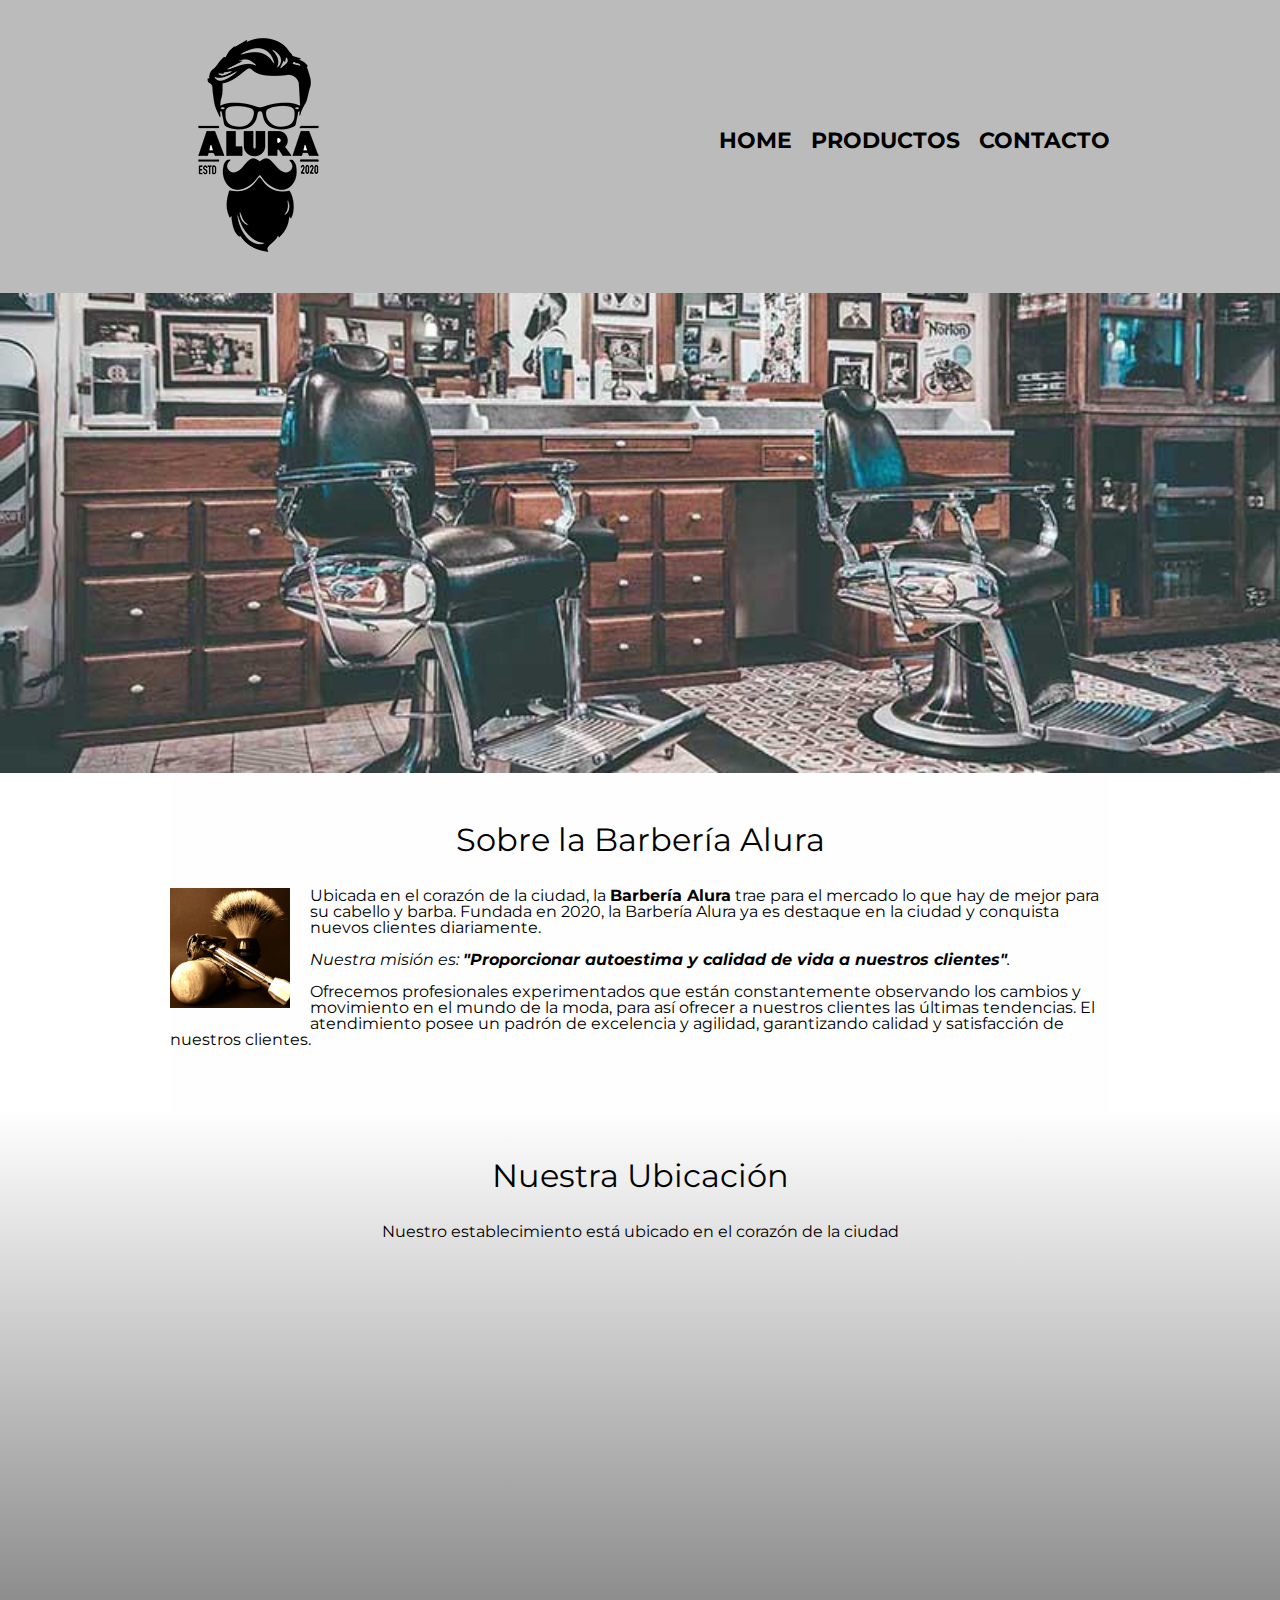
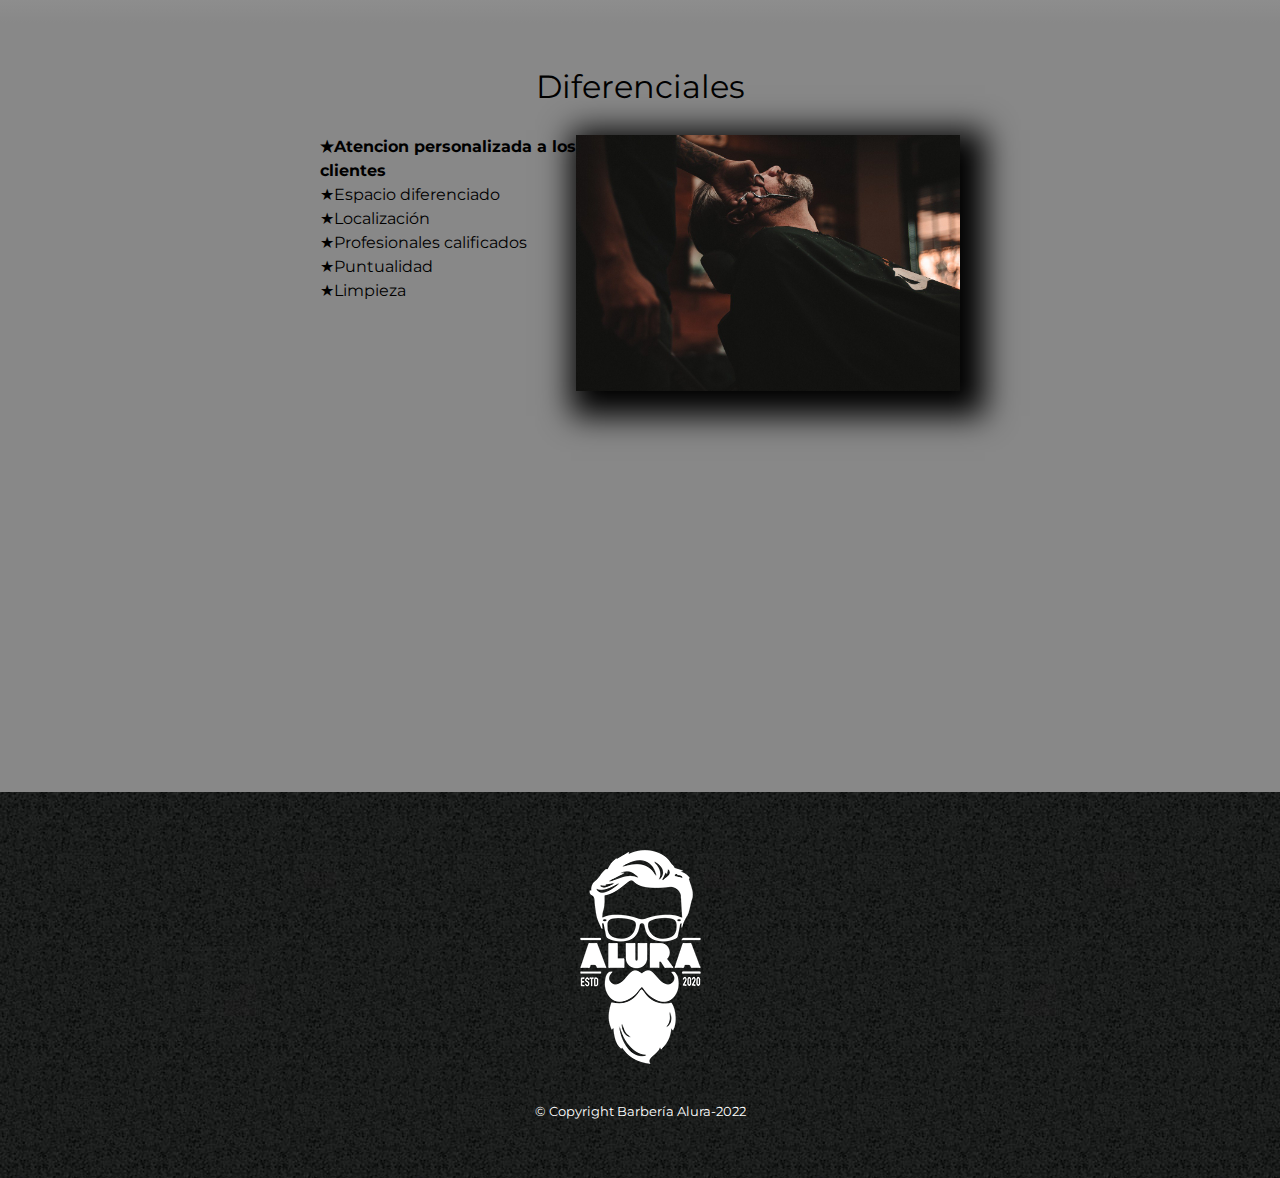
<file: index.html>
<!DOCTYPE html>

<html lang="es">
    <head>
        <meta charset="UTF-8" />
        <meta name="viewport" content="width=device-width">
        <title>Barbería Alura</title>
        <link rel="stylesheet" href="reset.css">
        <link rel="stylesheet" href="style.css">
        <link href="https://fonts.googleapis.com/css2?family=Montserrat:wght@300&display=swap" rel="stylesheet">
    </head>

    <body>
        <header>
            <div class="caja">
                <h1><img src="imagenes/logo.png" ></h1>
                <nav>
                    <ul>
                        <li><a href="index.html">Home</a></li>
                        <li><a href="productos.html">Productos</a></li>
                        <li><a href="#">Contacto</a></li>
                    </ul>            
                </nav>            
            </div>
        </header>
        
        <img class="banner" src="banner/banner.jpg" >

        <main>
            <section class="principal">
                <h2 class="titulo-principal"> Sobre la Barbería Alura</h2>
                <img class="utensilios" src="imagenes/utensilios.jpg" alt="Utensilios de un barbero.">
                <p >Ubicada en el corazón de la ciudad, la <b>Barbería Alura</b>  trae para el mercado lo que hay de mejor para su cabello y barba. Fundada en 2020, la Barbería Alura ya es destaque en la ciudad y conquista nuevos clientes diariamente.</p>
        
                <p id="mision"> <i>Nuestra misión es: <b> "Proporcionar autoestima y calidad de vida a nuestros clientes"</b>.</i> </p>
        
                <p >Ofrecemos profesionales experimentados que están constantemente observando los cambios y movimiento en el mundo de la moda, para así ofrecer a nuestros clientes las últimas tendencias. El atendimiento posee un padrón de excelencia y agilidad, garantizando calidad y satisfacción de nuestros clientes.</p>
            </section>
            <section class="mapa">
                <h3 class="titulo-principal">Nuestra Ubicación</h3>
                <p>Nuestro establecimiento está ubicado en el corazón de la ciudad</p>
                <div class="mapa-contenido">
                    <iframe src="https://www.google.com/maps/embed?pb=!1m18!1m12!1m3!1d3656.449977466544!2d-46.63452058554237!3d-23.5881898684675!2m3!1f0!2f0!3f0!3m2!1i1024!2i768!4f13.1!3m3!1m2!1s0x94ce5a2b2ed7f3a1%3A0xab35da2f5ca62674!2sCaelum%20-%20Education%20and%20Innovation!5e0!3m2!1ses!2sar!4v1672520661905!5m2!1ses!2sar" width="100%" height="300" style="border:0;" allowfullscreen="" loading="lazy" referrerpolicy="no-referrer-when-downgrade"></iframe>
                </div>
                
            </section>
            <section class="diferenciales">
                <h3 class="titulo-principal">Diferenciales</h3>
                <div class="contenido-diferenciales">
                    <ul class="lista-diferenciales">
                        <li class="items">Atencion personalizada a los clientes</li>
                        <li class="items">Espacio diferenciado</li>
                        <li class="items">Localización</li>
                        <li class="items">Profesionales calificados</li>
                        <li class="items">Puntualidad</li>
                        <li class="items">Limpieza</li>
                    </ul><img src="diferenciales/diferenciales.jpg" class="imagen-diferenciales">                    
                </div>
               <div class="video">
                    <iframe width="100%" height="315" src="https://www.youtube.com/embed/c7PaHOgpiW8" title="YouTube video player" frameborder="0" allow="accelerometer; autoplay; clipboard-write; encrypted-media; gyroscope; picture-in-picture" allowfullscreen></iframe> 
                </div> 
            </section>
            
            
        </main>


        <footer>
            <img src="imagenes/logo-blanco.png" >
            <p class="copyright">&copy Copyright Barbería Alura-2022</p>
        </footer>
    </body>
    
</html>
</file>
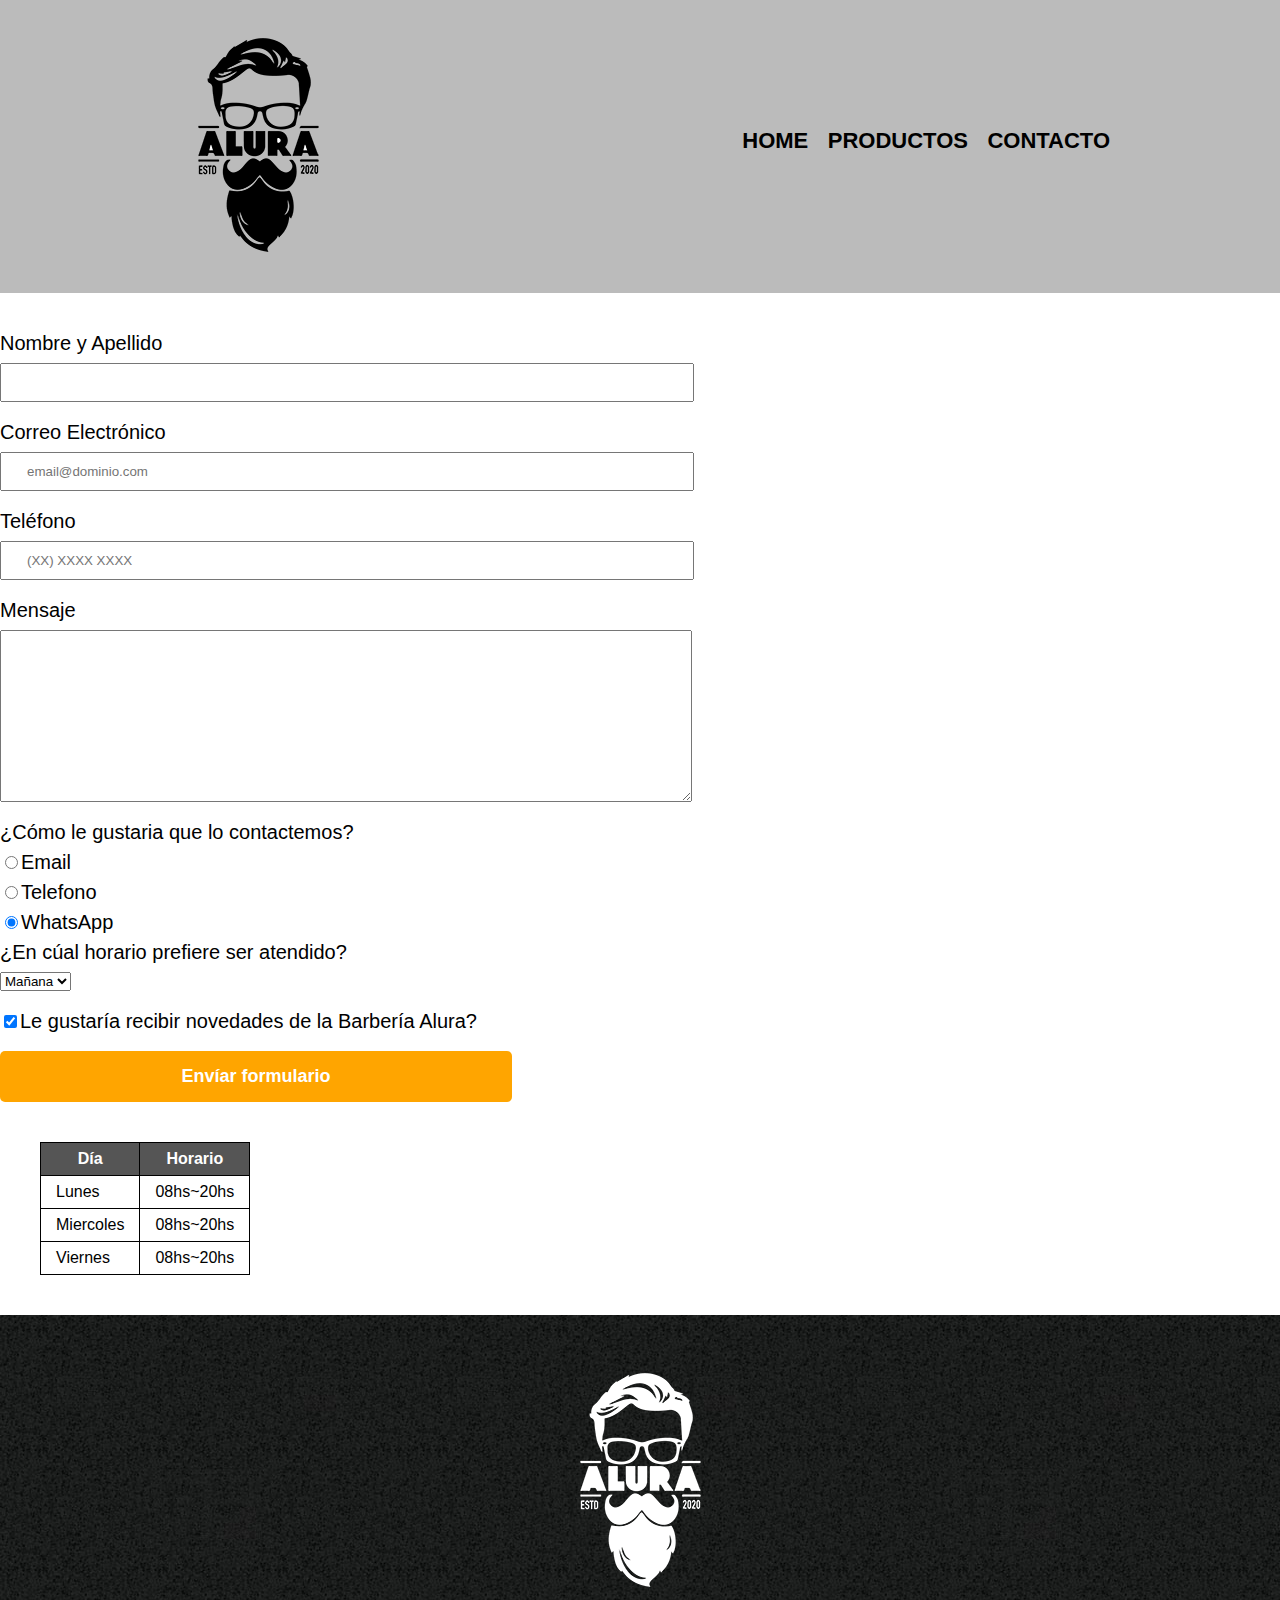
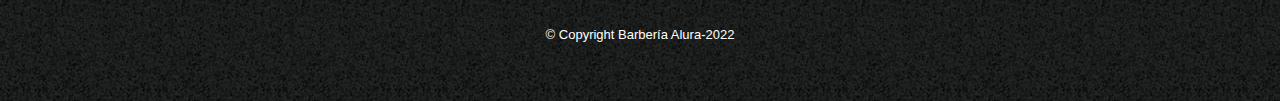
<file: contacto.html>
<!DOCTYPE html>
<html lang="en">
<head>
    <meta charset="UTF-8">
    <meta http-equiv="X-UA-Compatible" content="IE=edge">
    <meta name="viewport" content="width=<device-width>, initial-scale=1.0">
    <title>Contacto-Barbería Alura</title>
    <link rel="stylesheet" href="reset.css">
    <link rel="stylesheet" href="style.css">
</head>
<body>
    <header>
        <div class="caja">
            <h1><img src="imagenes/logo.png" alt="El logo de la Barbería Alura"></h1>
            <nav>
                <ul>
                    <li><a href="index.html">Home</a></li>
                    <li><a href="productos.html">Productos</a></li>
                    <li><a href="#">Contacto</a></li>
                </ul>            
            </nav>            
        </div>
    </header>
    <main>
        <form >
            <label for="nombreapellido">Nombre y Apellido</label>
            <input type="text" id="nombreapellido" class="input-padron" required>

            <label for="correoelectronico">Correo Electrónico</label>
            <input type="email" id="correoelectronico" class="input-padron" required placeholder="email@dominio.com">

            <label for="telefono">Teléfono</label>
            <input type="tel"  id="telefono" class="input-padron" required placeholder="(XX) XXXX XXXX">

            <label for="mensaje">Mensaje</label>
            <textarea  id="mensaje" cols="70" rows="10" class="input-padron" required></textarea>
            <fieldset>
                <legend>¿Cómo le gustaria que lo contactemos?</legend>
                <label for="radio-email"><input type="radio" name="contacto" value="email" id="radio-email">Email</label>
               
                <label for="radio-telefono"><input type="radio" name="contacto" value="telefono" id="radio-telefono">Telefono</label>
    
                <label for="radio-whatsapp"><input type="radio" name="contacto" value="whatsapp" id="radio-whatsapp" checked>WhatsApp</label>
                
            </fieldset>
            <fieldset>
                <legend>¿En cúal horario prefiere ser atendido?</legend>
                <select >
                    <option value="">Mañana</option>
                    <option value="">Tarde</option>
                    <option value="">Noche</option>
                </select>                
            </fieldset>


            <label class="checkbox" ><input type="checkbox" checked>Le gustaría recibir novedades de la Barbería Alura?</label> <!--relacionamos el checkbox con label-->
            <input type="submit" value="Envíar formulario" class="enviar">
        </form>
        <table>
            <thead>
                <tr>
                    <th>Día</th>
                    <th>Horario</th>
                </tr>                
            </thead>
            <tbody>
                <tr>
                    <td>Lunes</td>
                    <td>08hs~20hs</td>
                </tr>
                <tr>
                    <td>Miercoles</td>
                    <td>08hs~20hs</td>
                </tr>
                <tr>
                    <td>Viernes</td>
                    <td>08hs~20hs</td>
                </tr>                
            </tbody>

        </table>
    </main>
    <footer>
        <img src="imagenes/logo-blanco.png" alt="El logo de la Barbería Alura">
        <p class="copyright">&copy Copyright Barbería Alura-2022</p>
    </footer>
    
</body>
</html>
</file>
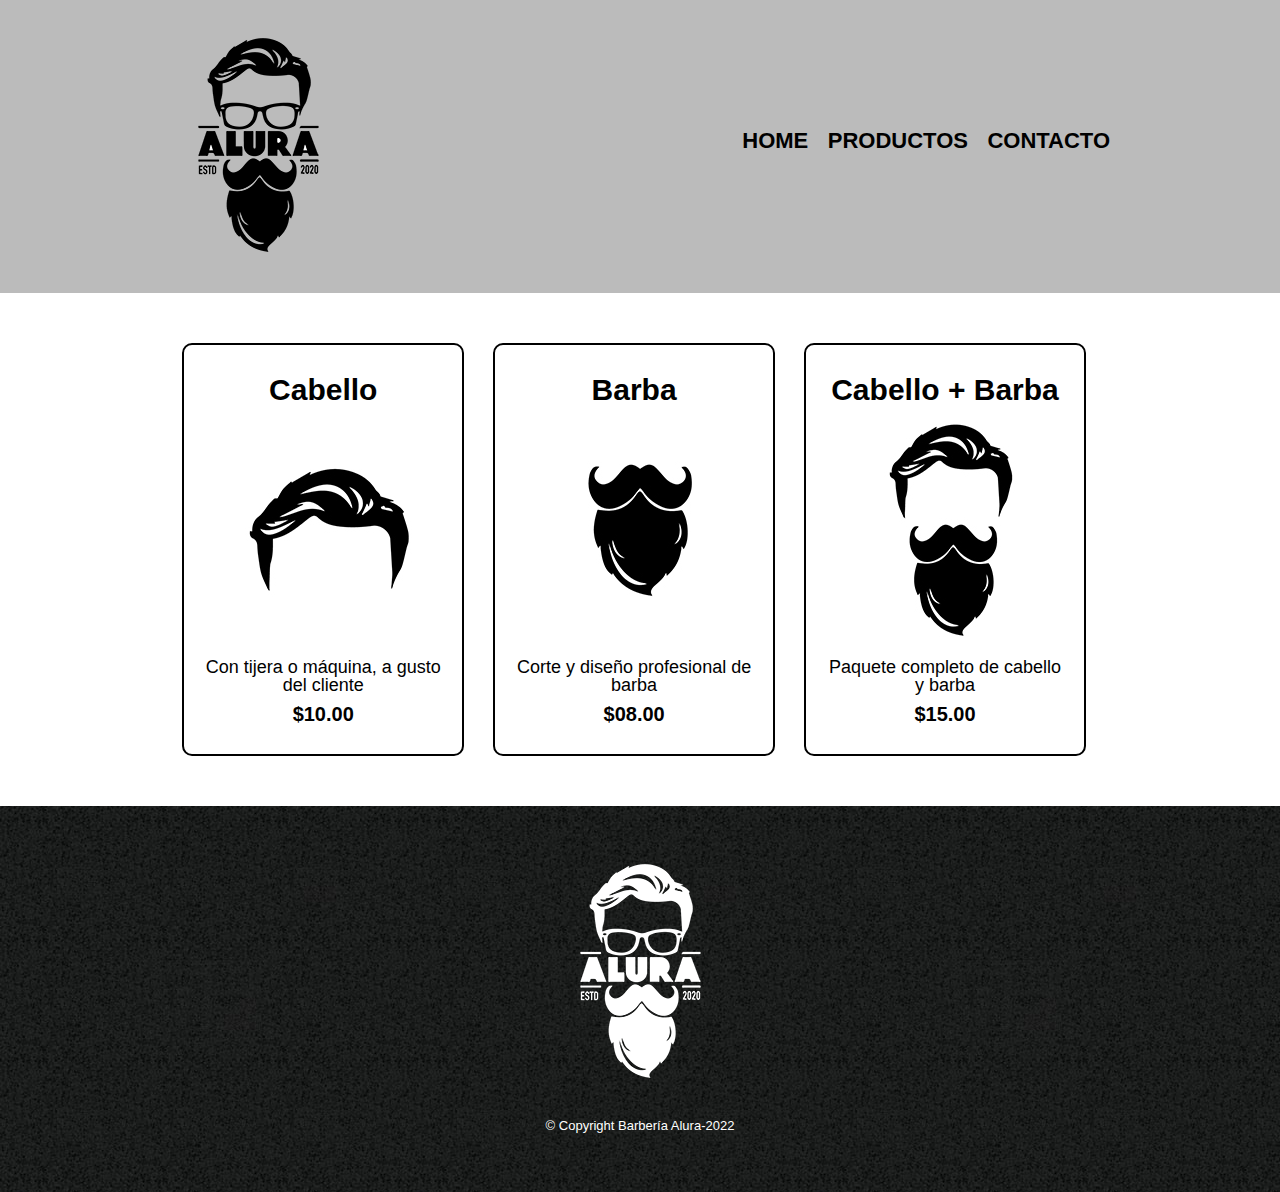
<file: productos.html>
<!DOCTYPE html>
<html lang="en">
<head>
    <meta charset="UTF-8">
    <meta http-equiv="X-UA-Compatible" content="IE=edge">
    <meta name="viewport" content="width=<device-width>, initial-scale=1.0">
    <title>Productos-Barbería Alura</title>
    <link rel="stylesheet" href="reset.css">
    <link rel="stylesheet" href="style.css">
</head>
<body>
    <header>
        <div class="caja">
            <h1><img src="imagenes/logo.png" ></h1>
            <nav>
                <ul>
                    <li><a href="index.html">Home</a></li>
                    <li><a href="productos.html">Productos</a></li>
                    <li><a href="#">Contacto</a></li>
                </ul>            
            </nav>            
        </div>
    </header>
    <main>
        <ul class="productos">
            <li>
                <h2>Cabello</h2>
                <img src="imagenes/cabello.jpg" >
                <p class="producto-descripcion">Con tijera o máquina, a gusto del cliente</p>
                <p class="producto-precio">$10.00</p> 
                </li>
            <li>
                <h2>Barba</h2>
                <img src="imagenes/barba.jpg" >
                <p class="producto-descripcion">Corte y diseño profesional de barba</p>
                <p class="producto-precio">$08.00</p>
                </li>
            <li>
                <h2>Cabello + Barba</h2>
                <img src="imagenes/cabello+barba.jpg" >
                <p class="producto-descripcion">Paquete completo de cabello y barba</p>
                <p class="producto-precio">$15.00</p>
                </li>
        </ul>
    </main>
    <footer>
        <img src="imagenes/logo-blanco.png" >
        <p class="copyright">&copy Copyright Barbería Alura-2022</p>
    </footer>
    
</body>
</html>
</file>
<file: style.css>
body{
    font-family: 'Montserrat', sans-serif;
}
header{
    background-color: #BBBBBB ;
    padding: 20px 0;
}
.caja{
    width: 940px;
    position: relative;
    margin: 0 auto; /*arriba,abajo derecha e izquierda*/
}
nav{
    position: absolute;
    top: 110px;
    right: 0;
}
nav li{
    display: inline-block;
    margin: 0 0 0 15px;
}
nav a {
    text-transform: uppercase;
    color: #000000;
    font-weight: bold;
    font-size: 22px;
    text-decoration: none;
}
nav a:hover{
    color: #c78c19;
    text-decoration:underline;
}
.productos{
    width: 940px;
    margin: 0 auto;
    padding: 50px;
}
.productos li{
    display: inline-block;
    text-align: center;
    width: 30%;
    vertical-align: top;
    /*background: #CCCCCC;*/
    margin: 0 1.3%;
    padding: 30px 20px;
    box-sizing: border-box;
    border: 2px solid #000000;
    border-radius: 10px;
    /*
    border-color: #000000;
    border-width: 2px;
    border-style: solid;*/
}
.productos li:hover{
    border-color: #c78c19;
}
.productos li:active{
    border-color: #088c19;
}
.productos h2{
    font-size: 30px;
    font-weight: bold;
}
.productos li:hover h2{
    font-size: 33px;
}
.producto-descripcion{
    font-size: 18px;
}
.producto-precio{
    font-size: 20px;
    font-weight: bold;
    margin-top: 10px;
}
footer{
    text-align: center;
    background: url(imagenes/bg.jpg);
    padding: 40px;
}
.copyright{
    color: #FFFFFF;
    font-size: 13px;
    margin: 20px;
}
/*desde aquí van los estilos para la página contacto*/

form{
    margin: 40px 0;
}
form label, form legend{
    display: block;
    font-size: 20px;
    margin: 0 0 10px;/*arriba, derecha y abajo*/
}
.input-padron{
    display: block;
    margin: 0 0 20px;
    padding: 10px 25px; /*sup e inf; lados*/
    width: 50%;
}
.checkbox{
    margin: 20px 0;
}
.enviar{
    width: 40%;
    padding: 15px 0;
    font-size: 18px;
    font-weight: bold;
    color: #FFFFFF;
    background: orange;
    border: none;
    border-radius: 5px;
    transition: 1s all;
    cursor: pointer;
}
.enviar:hover{
    background: darkorange;
    transform: scale(1.2); /*rotate(90deg); añadir mas transiciones*/
}
table{
    margin: 40px 40px;
}
thead{
    background: #555555;
    color: #FFFFFF;
    font-weight: bold;
}
td, th{
    border: 1px solid #000000;
    padding: 8px 15px;
}
/*CSS para la pagina inicial */
.banner{
    width: 100%;
}

.principal{
    padding: 3em 0;
    background: #fefefe;
    width: 940px;
    margin: 0 auto;
}
.titulo-principal{
    text-align: center;
    font-size: 2em;
    margin: 0 0 1em;
    clear: left;
}

.principal p{
    margin: 0 0 1em;
}
.principal b{
    font-weight: bold;
}
.principal i{
    font-style: italic;
}
.utensilios{
    width: 120px;
    float: left;
    margin: 0 20px 20px 0;/*arriba, derecha, abajo e izquierda*/
}
.mapa{
    padding: 3em 0;
    background: linear-gradient(#FEFEFE,#888888);
}
.mapa p{
    margin: 0 0 2em;
    text-align: center;
}
.mapa-contenido{
    width: 940px;
    margin: 0 auto;
}
.diferenciales{
    padding: 3em 0;
    background: #888888;
}
.contenido-diferenciales{
    width: 640px;
    margin: 0 auto;

}
.lista-diferenciales{
    width: 40%;
    display: inline-block;
    vertical-align: top;
}
.imagen-diferenciales{
    width: 60%;
    box-shadow: 10px 10px 30px 15px rgba(0,0,0);
    
}
.imagen-diferenciales:hover{
    opacity: 0.3;
    transition: 400ms ;
}
.items{
    line-height: 1.5;
}
.items:before{
    content: "★";
}
.items:first-child{
    font-weight: bold;
}
.video{
    width: 560px;
    margin: 1em auto;
}
@media screen and (max-width:480px) {
    h1{
        text-align: center;
    }
    nav{
        position: static;
    }
    .caja, .principal, .mapa-contenido, .contenido-diferenciales, .video {
        width: auto;
    }
    .lista-diferenciales, .imagen-diferenciales{
        width: 100%;
    }
}
</file>
